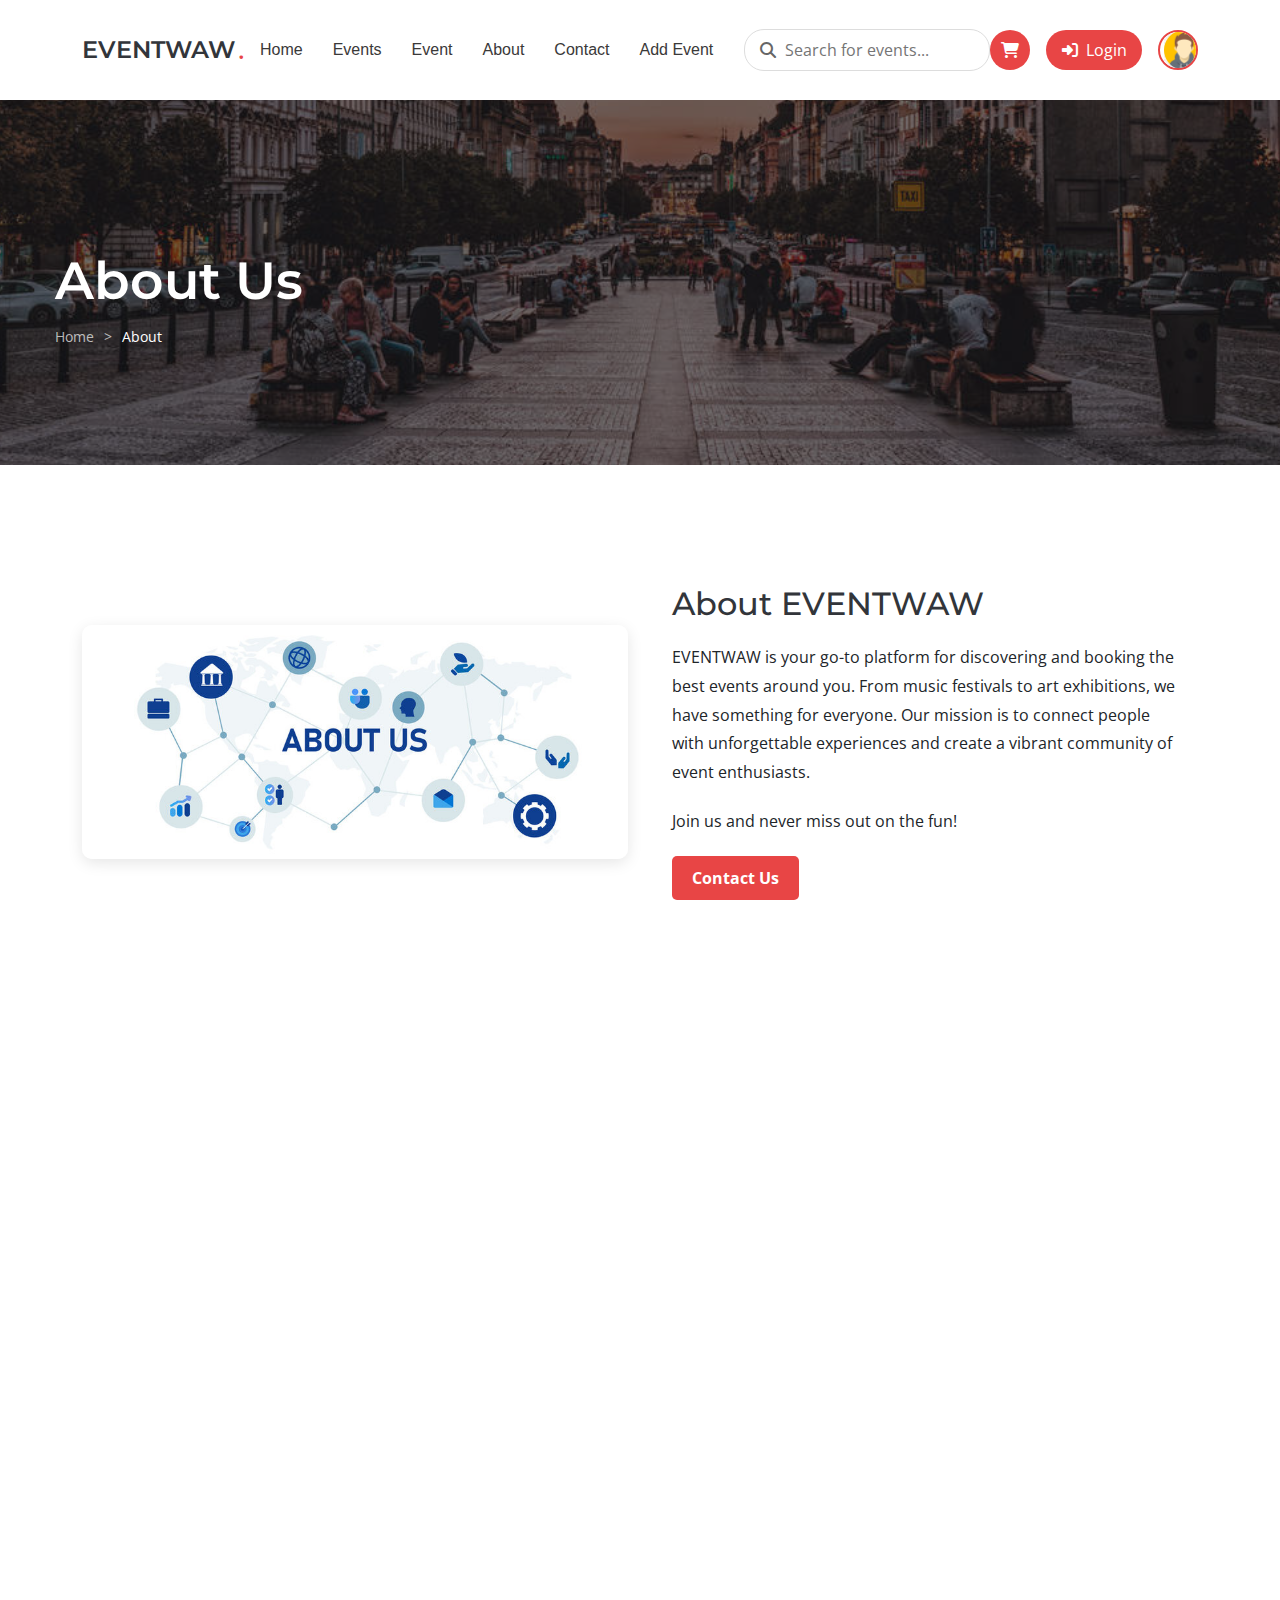
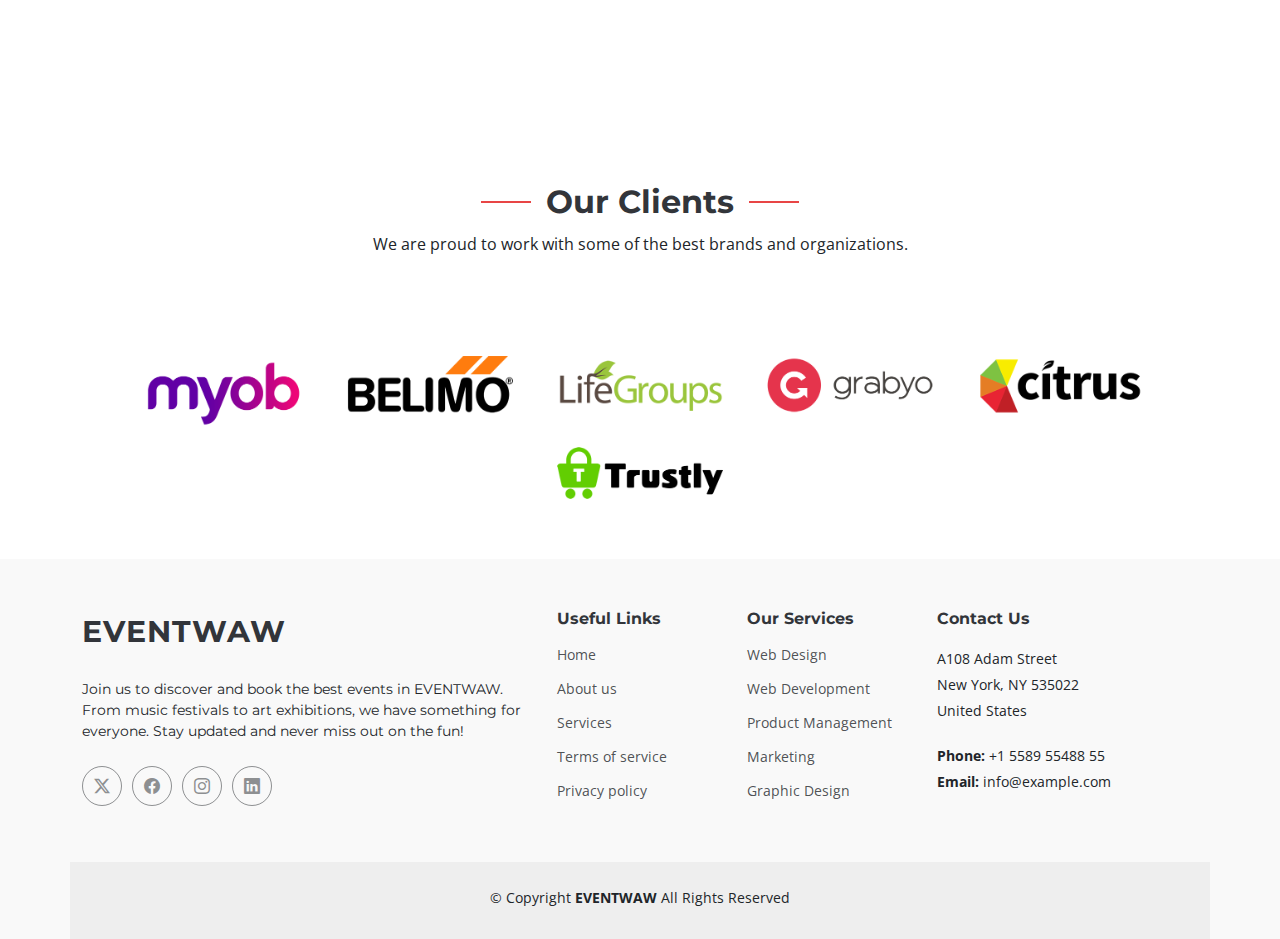
<file: pages/about.html>
<!DOCTYPE html>
<html lang="en">

<head>
    <meta charset="UTF-8">
    <meta name="viewport" content="width=device-width, initial-scale=1.0">
    <title>EVENTWAW | About Us</title>

    <link href="https://fonts.googleapis.com" rel="preconnect">
    <link href="https://fonts.gstatic.com" rel="preconnect" crossorigin>
    <link
        href="https://fonts.googleapis.com/css2?family=Open+Sans:ital,wght@0,300;0,400;0,500;0,600;0,700;0,800;1,300;1,400;1,500;1,600;1,700;1,800&family=Montserrat:ital,wght@0,100;0,200;0,300;0,400;0,500;0,600;0,700;0,800;0,900&display=swap"
        rel="stylesheet">
    <!-- bootstrap -->
    <link rel="stylesheet" href="../vendor/bootstrap/css/bootstrap.min.css">
    <!-- bootstrap icons -->
    <link rel="stylesheet" href="../vendor/bootstrap-icons/bootstrap-icons.css">
    <!-- custom css -->
    <link rel="stylesheet" href="../css/style.css">
    <link rel="stylesheet" href="../css/header.css">
    <link rel="stylesheet" href="../css/footer.css">
    <link rel="stylesheet" href="../css/GetstartPopUP.css">
    <link rel="stylesheet" href="../css/scroll-to-top.css">
    <link rel="stylesheet" href="../css/Breadcrumbs.css">
    <link rel="stylesheet" href="../css/about.css">
    <link rel="stylesheet" href="../css/floatCart.css">
    <link rel="stylesheet" href="../css/scroll-animations.css">
    <!-- fontawesome -->
    <link rel="stylesheet" href="../vendor/fontawesome/css/all.min.css">
    <!-- jquery -->
    <script src="../vendor/jquery/jquery-3.5.1.min.js"></script>

</head>

<body>
     
  <header id="header" class="header d-flex align-items-center fixed-top">
   
  </header>

  <!-- Get Start Login and Register -->
  <div class="blur-bg-overlay"></div>
  <div class="form-popup" id="getStartPopup">
   
  </div>



<!-- breadcrumb -->
<div class="page-title-bar">
    <div class="background"></div>
    <div class="container">
        <h1>About Us</h1>
        <div class="breadcrumb">
            <nav aria-label="breadcrumb">
                <ol>
                    <li class="item item-home"><a href="#">Home</a></li>
                    <li class="item item-current">About</li>
                </ol>
            </nav>
        </div>
    </div>
</div>

<!-- About Section -->
<section class="about-section">
    <div class="container">
        <div class="row align-items-center">
            <div class="col-lg-6 scroll-animate" data-animation="fade-right">
                <div class="about-img">
                    <img src="../img/about-us.jpg" alt="About Us">
                </div>
            </div>
            <div class="col-lg-6 scroll-animate" data-animation="fade-left" data-delay="200">
                <div class="about-content">
                    <h2>About EVENTWAW</h2>
                    <p>EVENTWAW is your go-to platform for discovering and booking the best events around you. From music festivals to art exhibitions, we have something for everyone. Our mission is to connect people with unforgettable experiences and create a vibrant community of event enthusiasts.</p>
                    <p>Join us and never miss out on the fun!</p>
                    <a href="./contact.html" class="btn btn-primary">Contact Us</a>
                </div>
            </div>
        </div>
    </div>
</section>

<!-- Team Section -->
<section class="team-section">
    <div class="container">
        <div class="section-title scroll-animate" data-animation="fade-down">
            <h2>Meet Our Team</h2>
            <p>Our dedicated team works tirelessly to bring you the best events and experiences.</p>
        </div>
        <div class="row">
            <div class="col-lg-4 col-md-6 scroll-animate" data-animation="fade-up" data-delay="100">
                <div class="team-member">
                    <img src="../img/team/team-1.jpg" alt="Team Member">
                    <h4>John Doe</h4>
                    <p>CEO & Founder</p>
                </div>
            </div>
            <div class="col-lg-4 col-md-6 scroll-animate" data-animation="fade-up" data-delay="200">
                <div class="team-member">
                    <img src="../img/team/team-2.jpg" alt="Team Member">
                    <h4>Jane Smith</h4>
                    <p>Marketing Head</p>
                </div>
            </div>
            <div class="col-lg-4 col-md-6 scroll-animate" data-animation="fade-up" data-delay="300">
                <div class="team-member">
                    <img src="../img/team/team-3.jpg" alt="Team Member">
                    <h4>Mike Johnson</h4>
                    <p>Event Manager</p>
                </div>
            </div>
        </div>
    </div>
</section>

<!-- Clients Section -->
<section class="clients-section">
    <div class="container">
        <div class="section-title">
            <h2>Our Clients</h2>
            <p>We are proud to work with some of the best brands and organizations.</p>
        </div>
        <div class="row">
            <div class="col-lg-2 col-md-4 col-6">
                <img src="../img/clients/client-1.png" class="img-fluid" alt="Client">
            </div>
            <div class="col-lg-2 col-md-4 col-6">
                <img src="../img/clients/client-2.png" class="img-fluid" alt="Client">
            </div>
            <div class="col-lg-2 col-md-4 col-6">
                <img src="../img/clients/client-3.png" class="img-fluid" alt="Client">
            </div>
            <div class="col-lg-2 col-md-4 col-6">
                <img src="../img/clients/client-4.png" class="img-fluid" alt="Client">
            </div>
            <div class="col-lg-2 col-md-4 col-6">
                <img src="../img/clients/client-5.png" class="img-fluid" alt="Client">
            </div>
            <div class="col-lg-2 col-md-4 col-6">
                <img src="../img/clients/client-6.png" class="img-fluid" alt="Client">
            </div>
        </div>
    </div>
</section>

 
<footer id="footer" class="footer position-relative light-background">

    <div class="container footer-top">
      <div class="row gy-4">
        <div class="col-lg-5 col-md-12 footer-about">
          <a href="index.html" class="logo d-flex align-items-center">
            <span class="sitename">EVENTWAW</span>
          </a>
          <p>Join us to discover and book the best events in EVENTWAW. From music festivals to art exhibitions, we have something for everyone. Stay updated and never miss out on the fun!</p>
          <div class="social-links d-flex mt-4">
            <a href=""><i class="bi bi-twitter-x"></i></a>
            <a href=""><i class="bi bi-facebook"></i></a>
            <a href=""><i class="bi bi-instagram"></i></a>
            <a href=""><i class="bi bi-linkedin"></i></a>
          </div>
        </div>
  
        <div class="col-lg-2 col-6 footer-links">
          <h4>Useful Links</h4>
          <ul>
            <li><a href="#">Home</a></li>
            <li><a href="#">About us</a></li>
            <li><a href="#">Services</a></li>
            <li><a href="#">Terms of service</a></li>
            <li><a href="#">Privacy policy</a></li>
          </ul>
        </div>
  
        <div class="col-lg-2 col-6 footer-links">
          <h4>Our Services</h4>
          <ul>
            <li><a href="#">Web Design</a></li>
            <li><a href="#">Web Development</a></li>
            <li><a href="#">Product Management</a></li>
            <li><a href="#">Marketing</a></li>
            <li><a href="#">Graphic Design</a></li>
          </ul>
        </div>
  
        <div class="col-lg-3 col-md-12 footer-contact text-center text-md-start">
          <h4>Contact Us</h4>
          <p>A108 Adam Street</p>
          <p>New York, NY 535022</p>
          <p>United States</p>
          <p class="mt-4"><strong>Phone:</strong> <span>+1 5589 55488 55</span></p>
          <p><strong>Email:</strong> <span>info@example.com</span></p>
        </div>
  
      </div>
    </div>
  
    <div class="container copyright text-center mt-4">
      <p>© <span>Copyright</span> <strong class="sitename">EVENTWAW</strong> <span>All Rights Reserved</span></p>
      <div class="credits">
      
      </div>
    </div>
  
  </footer>
  
  <!-- Scroll Top -->
  <a href="#" id="scroll-top" class="scroll-top d-flex align-items-center justify-content-center"><i class="bi bi-arrow-up-short"></i></a>
  
  <!-- Preloader -->
  <div id="preloader"></div>
  
  
  
  
   <script src="../js/component.js"></script>
    <!-- bootstrap -->
    <script src="../vendor/bootstrap/js/bootstrap.min.js"></script>
    <!-- swiper js -->
   
    <!-- custom js -->
    <script src="../js/main.js"></script>
    <script src="../js/get-start-popup.js"></script>
    <script src="../js/floatCart.js"></script>
    <script src="../js/scroll-animations.js"></script>
        <!-- jquery -->
   
       
</body>

</html>
</file>
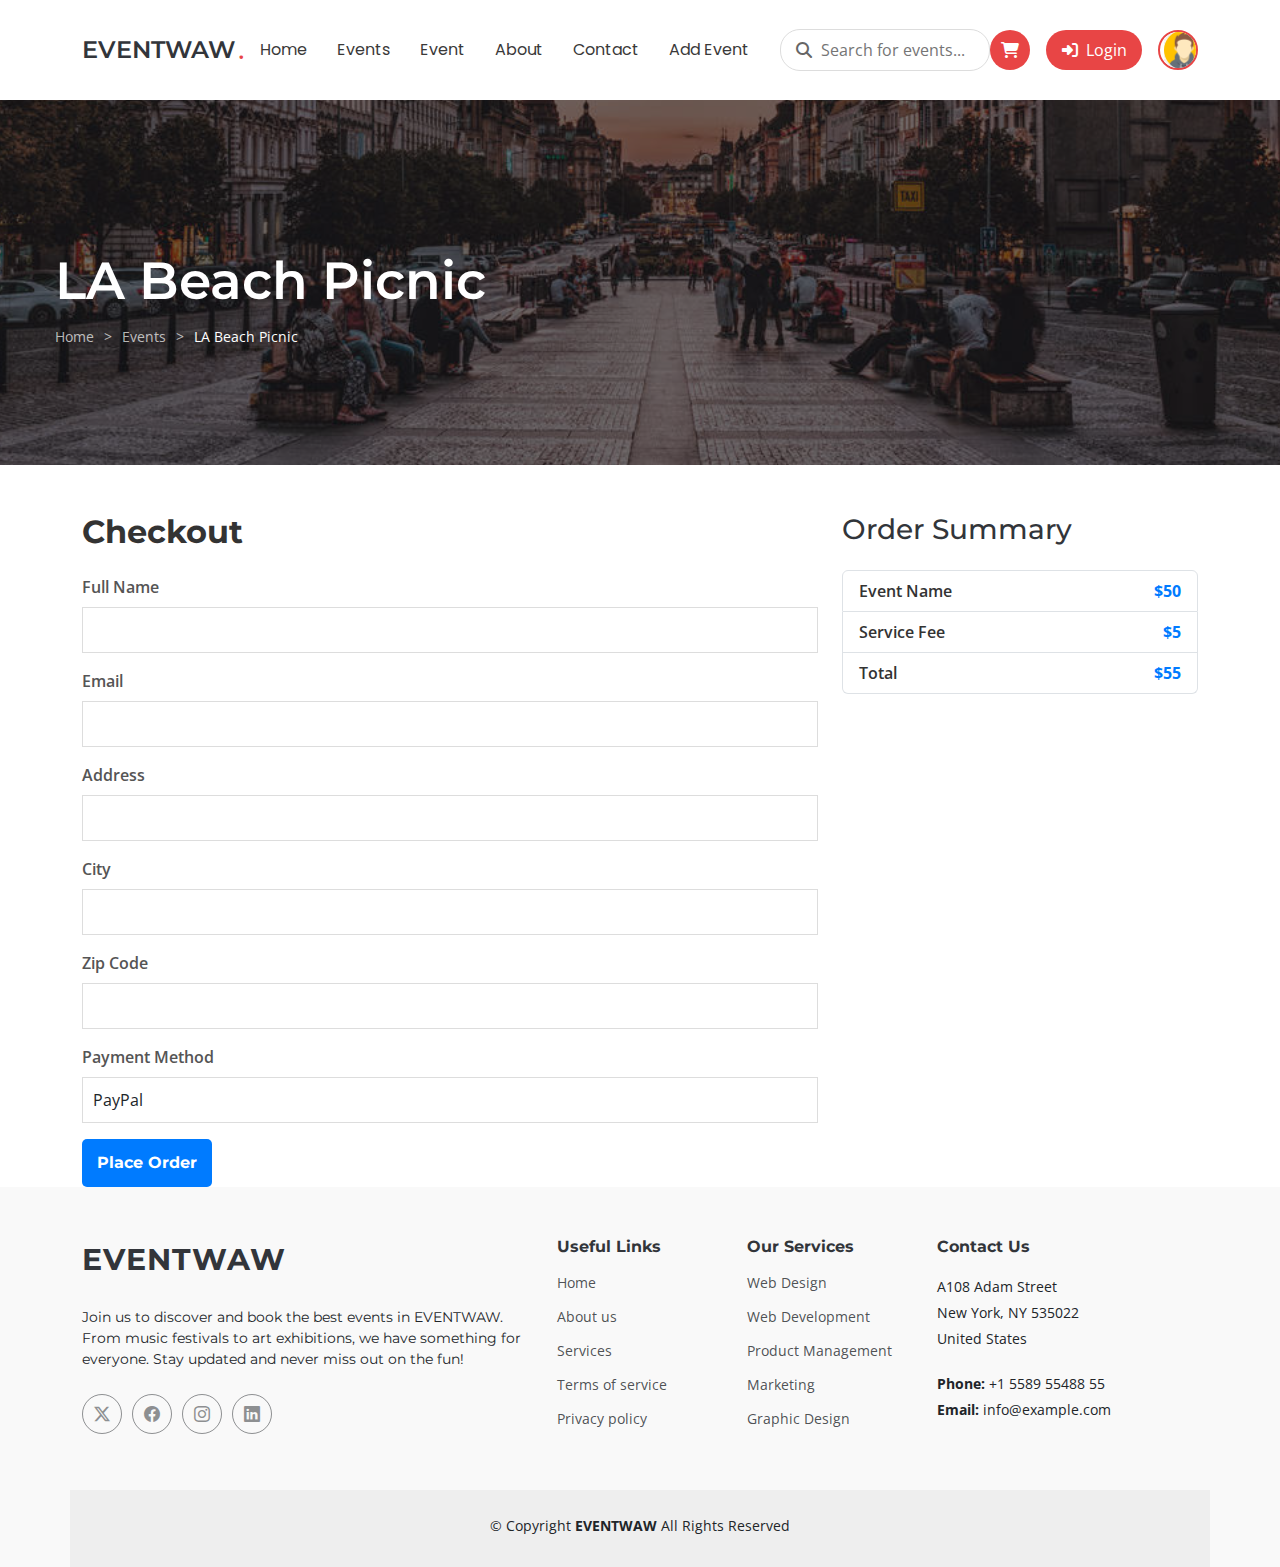
<file: pages/checkout.html>
<!DOCTYPE html>
<html lang="en">
<head>
    <meta charset="UTF-8">
    <meta name="viewport" content="width=device-width, initial-scale=1.0">
    <title>EVENTWAW | Checkout</title>

    <link href="https://fonts.googleapis.com" rel="preconnect">
    <link href="https://fonts.gstatic.com" rel="preconnect" crossorigin>
    <link
        href="https://fonts.googleapis.com/css2?family=Open+Sans:ital,wght@0,300;0,400;0,500;0,600;0,700;0,800;1,300;1,400;1,500;1,600;1,700;1,800&family=Montserrat:ital,wght@0,100;0,200;0,300;0,400;0,500;0,600;0,700;0,800;0,900&family=Poppins:ital,wght@0,100;0,200;0,300;0,400;0,500;0,600;0,700;0,800;0,900&display=swap"
        rel="stylesheet">
    <!-- bootstrap -->
    <link rel="stylesheet" href="../vendor/bootstrap/css/bootstrap.min.css">
    <!-- bootstrap icons -->
    <link rel="stylesheet" href="../vendor/bootstrap-icons/bootstrap-icons.css">

    <!-- swiper js -->

    <!-- custom css -->
    <link rel="stylesheet" href="../css/style.css">
    <link rel="stylesheet" href="../css/header.css">
    <link rel="stylesheet" href="../css/footer.css">
    <link rel="stylesheet" href="../css/GetstartPopUP.css">
    <link rel="stylesheet" href="../css/scroll-to-top.css">
    <link rel="stylesheet" href="../css/Breadcrumbs.css">
    <link rel="stylesheet" href="../css/checkout.css">
    <link rel="stylesheet" href="../css/floatCart.css">
    <!-- fontawesome -->
    <link rel="stylesheet" href="../vendor/fontawesome/css/all.min.css">
   

</head>

<body>
     
  <header id="header" class="header d-flex align-items-center fixed-top">
   
  </header>

  <!-- Get Start Login and Register -->
  <div class="blur-bg-overlay"></div>
  <div class="form-popup" id="getStartPopup">
   
  </div>




    <div class="page-title-bar">
        <div class="background"></div>
        <div class="container">
            <h1>LA Beach Picnic</h1>
            <div class="breadcrumb">
                <nav aria-label="breadcrumb">
                    <ol>
                        <li class="item item-home"><a href="#">Home</a></li>
                        <li class="item"><a href="#">Events</a></li>
                        <li class="item item-current">LA Beach Picnic</li>
                    </ol>
                </nav>
            </div>
        </div>
    </div>

    <div class="container mt-5">
        <div class="row">
            <div class="col-lg-8">
                <h2 class="mb-4">Checkout</h2>
                <form>
                    <div class="mb-3">
                        <label for="fullName" class="form-label">Full Name</label>
                        <input type="text" class="form-control" id="fullName" required>
                    </div>
                    <div class="mb-3">
                        <label for="email" class="form-label">Email</label>
                        <input type="email" class="form-control" id="email" required>
                    </div>
                    <div class="mb-3">
                        <label for="address" class="form-label">Address</label>
                        <input type="text" class="form-control" id="address" required>
                    </div>
                    <div class="mb-3">
                        <label for="city" class="form-label">City</label>
                        <input type="text" class="form-control" id="city" required>
                    </div>
                    <div class="mb-3">
                        <label for="zip" class="form-label">Zip Code</label>
                        <input type="text" class="form-control" id="zip" required>
                    </div>
                    <div class="mb-3">
                        <label for="paymentMethod" class="form-label">Payment Method</label>
                        <select class="form-control" id="paymentMethod" required>
                            <option value="paypal">PayPal</option>
                        </select>
                    </div>
                    <button type="submit" class="btn btn-primary">Place Order</button>
                </form>
            </div>
            <div class="col-lg-4">
                <h3 class="mb-4">Order Summary</h3>
                <ul class="list-group mb-3">
                    <li class="list-group-item d-flex justify-content-between">
                        <span>Event Name</span>
                        <strong>$50</strong>
                    </li>
                    <li class="list-group-item d-flex justify-content-between">
                        <span>Service Fee</span>
                        <strong>$5</strong>
                    </li>
                    <li class="list-group-item d-flex justify-content-between">
                        <span>Total</span>
                        <strong>$55</strong>
                    </li>
                </ul>
            </div>
        </div>
    </div>











 
<footer id="footer" class="footer position-relative light-background">

    <div class="container footer-top">
      <div class="row gy-4">
        <div class="col-lg-5 col-md-12 footer-about">
          <a href="index.html" class="logo d-flex align-items-center">
            <span class="sitename">EVENTWAW</span>
          </a>
          <p>Join us to discover and book the best events in EVENTWAW. From music festivals to art exhibitions, we have something for everyone. Stay updated and never miss out on the fun!</p>
          <div class="social-links d-flex mt-4">
            <a href=""><i class="bi bi-twitter-x"></i></a>
            <a href=""><i class="bi bi-facebook"></i></a>
            <a href=""><i class="bi bi-instagram"></i></a>
            <a href=""><i class="bi bi-linkedin"></i></a>
          </div>
        </div>
  
        <div class="col-lg-2 col-6 footer-links">
          <h4>Useful Links</h4>
          <ul>
            <li><a href="#">Home</a></li>
            <li><a href="#">About us</a></li>
            <li><a href="#">Services</a></li>
            <li><a href="#">Terms of service</a></li>
            <li><a href="#">Privacy policy</a></li>
          </ul>
        </div>
  
        <div class="col-lg-2 col-6 footer-links">
          <h4>Our Services</h4>
          <ul>
            <li><a href="#">Web Design</a></li>
            <li><a href="#">Web Development</a></li>
            <li><a href="#">Product Management</a></li>
            <li><a href="#">Marketing</a></li>
            <li><a href="#">Graphic Design</a></li>
          </ul>
        </div>
  
        <div class="col-lg-3 col-md-12 footer-contact text-center text-md-start">
          <h4>Contact Us</h4>
          <p>A108 Adam Street</p>
          <p>New York, NY 535022</p>
          <p>United States</p>
          <p class="mt-4"><strong>Phone:</strong> <span>+1 5589 55488 55</span></p>
          <p><strong>Email:</strong> <span>info@example.com</span></p>
        </div>
  
      </div>
    </div>
  
    <div class="container copyright text-center mt-4">
      <p>© <span>Copyright</span> <strong class="sitename">EVENTWAW</strong> <span>All Rights Reserved</span></p>
      <div class="credits">
      
      </div>
    </div>
  
  </footer>
  
  <!-- Scroll Top -->
  <a href="#" id="scroll-top" class="scroll-top d-flex align-items-center justify-content-center"><i class="bi bi-arrow-up-short"></i></a>
  
  <!-- Preloader -->
  <div id="preloader"></div>
  
  
  
  
  <script src="../js/component.js"></script>
    <!-- bootstrap -->
    <script src="../vendor/bootstrap/js/bootstrap.min.js"></script>
    <!-- swiper js -->
   
    <!-- custom js -->
    <script src="../js/main.js"></script>
    <script src="../js/get-start-popup.js"></script>
    <script src="../js/floatCart.js"></script>
       
</body>

</html>
</file>
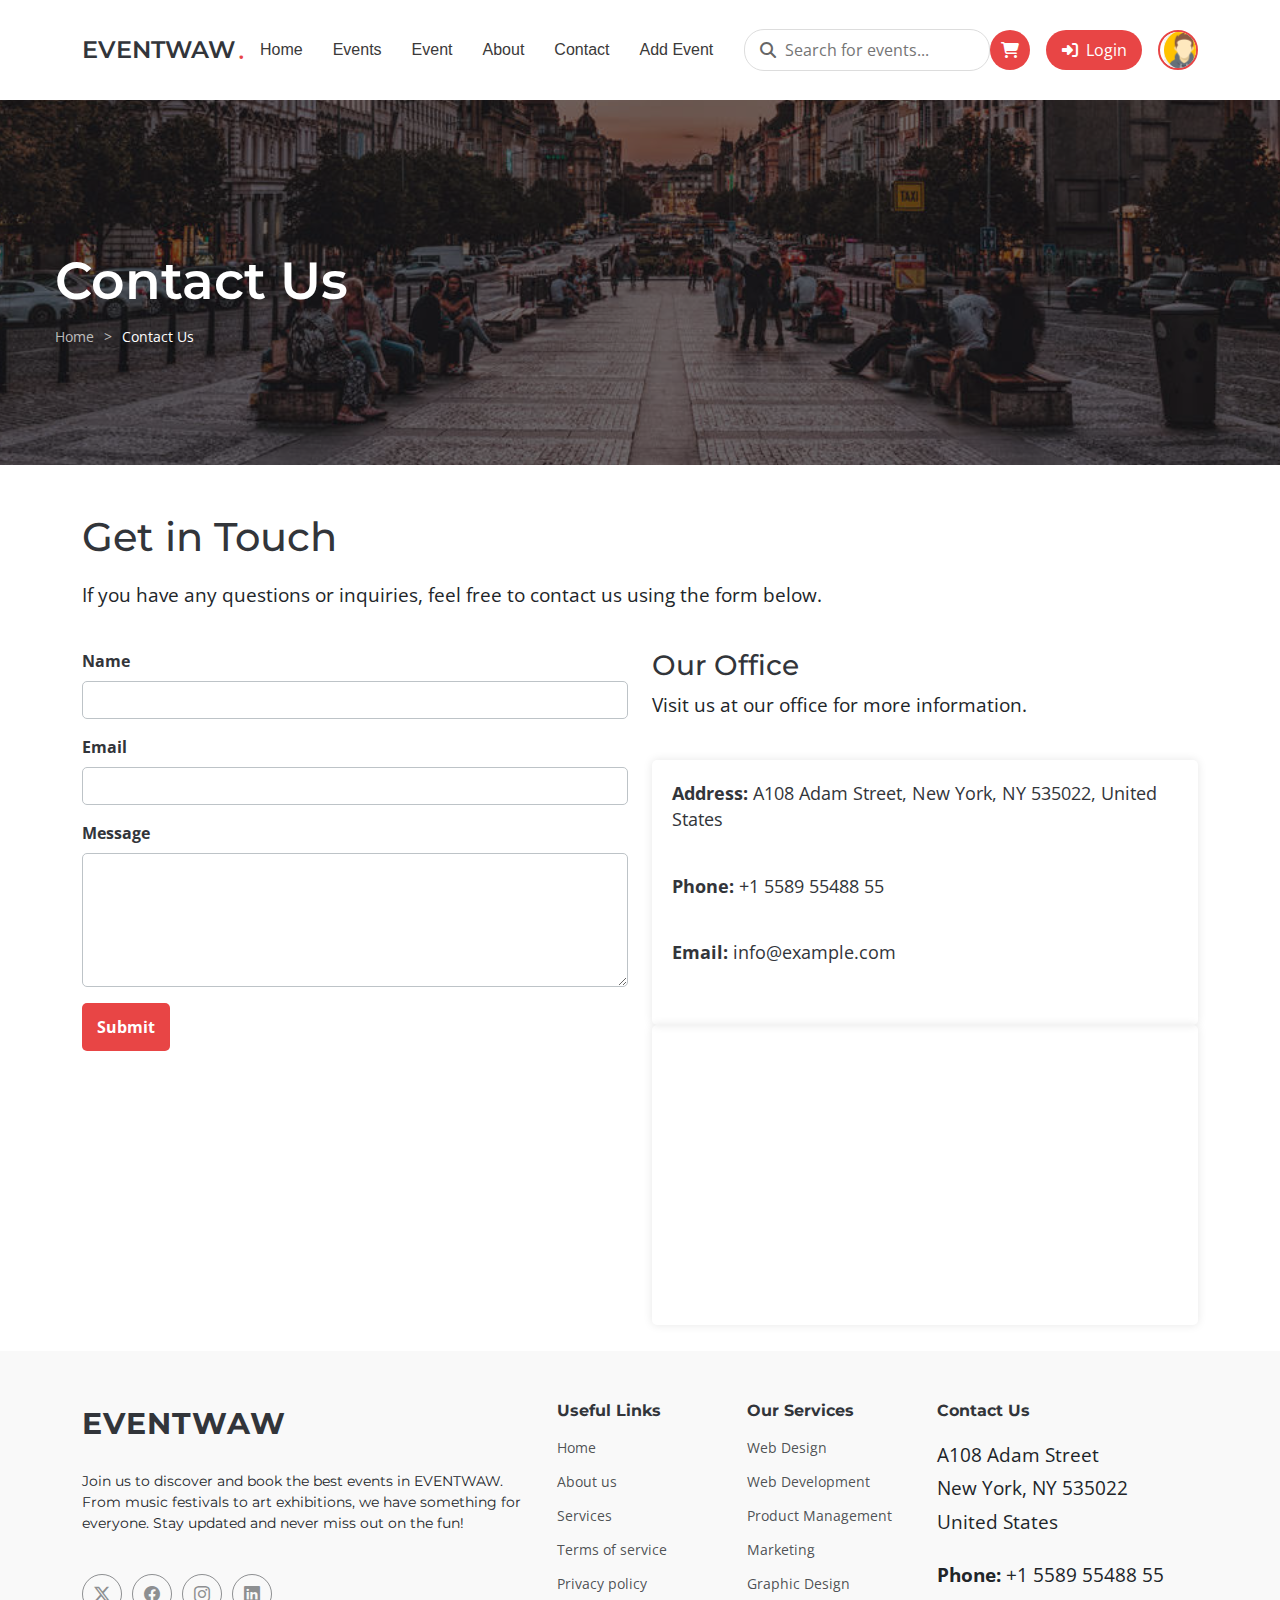
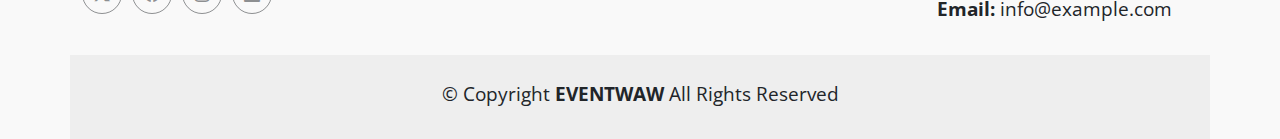
<file: pages/contact.html>
<!DOCTYPE html>
<html lang="en">

<head>
    <meta charset="UTF-8">
    <meta name="viewport" content="width=device-width, initial-scale=1.0">
    <title>EVENTWAW | Contact Us</title>

    <link href="https://fonts.googleapis.com" rel="preconnect">
    <link href="https://fonts.gstatic.com" rel="preconnect" crossorigin>
    <link
        href="https://fonts.googleapis.com/css2?family=Open+Sans:ital,wght@0,300;0,400;0,500;0,600;0,700;0,800;1,300;1,400;1,500;1,600;1,700;1,800&family=Montserrat:ital,wght@0,100;0,200;0,300;0,400;0,500;0,600;0,700;0,800;0,900;1,100;1,200;1,300;1,400;1,500;1,600;1,700;1,800;1,900&display=swap"
        rel="stylesheet">
    <!-- bootstrap -->
    <link rel="stylesheet" href="../vendor/bootstrap/css/bootstrap.min.css">
    <!-- bootstrap icons -->
    <link rel="stylesheet" href="../vendor/bootstrap-icons/bootstrap-icons.css">

    <!-- swiper js -->

    <!-- custom css -->
    <link rel="stylesheet" href="../css/style.css">
    <link rel="stylesheet" href="../css/header.css">
    <link rel="stylesheet" href="../css/footer.css">
    <link rel="stylesheet" href="../css/GetstartPopUP.css">
    <link rel="stylesheet" href="../css/scroll-to-top.css">
    <link rel="stylesheet" href="../css/Breadcrumbs.css">
    <link rel="stylesheet" href="../css/contact.css">
    <link rel="stylesheet" href="../css/floatCart.css">
    <link rel="stylesheet" href="../css/scroll-animations.css">
    <!-- fontawesome -->
    <link rel="stylesheet" href="../vendor/fontawesome/css/all.min.css">
    <!-- jquery -->
    <script src="../vendor/jquery/jquery-3.5.1.min.js"></script>

</head>

<body>
     
  <header id="header" class="header d-flex align-items-center fixed-top">
   
  </header>

  <!-- Get Start Login and Register -->
  <div class="blur-bg-overlay"></div>
  <div class="form-popup" id="getStartPopup">
   
  </div>


    <div class="page-title-bar">
        <div class="background"></div>
        <div class="container">
            <h1>Contact Us</h1>
            <div class="breadcrumb">
                <nav aria-label="breadcrumb">
                    <ol>
                        <li class="item item-home"><a href="#">Home</a></li>
                        <li class="item item-current">Contact Us</li>
                    </ol>
                </nav>
            </div>
        </div>
    </div>

    <div class="container mt-5">
        <h2 class="scroll-animate" data-animation="fade-down">Get in Touch</h2>
        <p>If you have any questions or inquiries, feel free to contact us using the form below.</p>
        <div class="row">
            <div class="col-md-6 scroll-animate" data-animation="fade-right" data-delay="200">
                <form action="#" method="post">
                    <div class="mb-3">
                        <label for="name" class="form-label">Name</label>
                        <input type="text" class="form-control" id="name" required>
                    </div>
                    <div class="mb-3">
                        <label for="email" class="form-label">Email</label>
                        <input type="email" class="form-control" id="email" required>
                    </div>
                    <div class="mb-3">
                        <label for="message" class="form-label">Message</label>
                        <textarea class="form-control" id="message" rows="5" required></textarea>
                    </div>
                    <button type="submit" class="btn btn-primary">Submit</button>
                </form>
            </div>
            <div class="col-md-6 Our-Office scroll-animate" data-animation="fade-left" data-delay="400">
                <h3>Our Office</h3>
                <p>Visit us at our office for more information.</p>
                <div class="office-info">
                    <p><strong>Address:</strong> A108 Adam Street, New York, NY 535022, United States</p>
                    <p><strong>Phone:</strong> +1 5589 55488 55</p>
                    <p><strong>Email:</strong> info@example.com</p>
                </div>
                <div class="map">
                    <iframe src="https://www.google.com/maps/embed?pb=!1m18!1m12!1m3!1d3023.847484509374!2d-74.0060156845935!3d40.7127759793316!2m3!1f0!2f0!3f0!3m2!1i1024!2i768!4f13.1!3m3!1m2!1s0x0%3A0x0!2zMzTCsDQyJzQ2LjAiTiA3NMKwMDAnMjAuMCJX!5e0!3m2!1sen!2sus!4v1633028474845!5m2!1sen!2sus" width="100%" height="300" style="border:0;" allowfullscreen="" loading="lazy"></iframe>
                </div>
            </div>
        </div>
    </div>

 
<footer id="footer" class="footer position-relative light-background">

 
  
  </footer>
  
  <!-- Scroll Top -->
  <a href="#" id="scroll-top" class="scroll-top d-flex align-items-center justify-content-center"><i class="bi bi-arrow-up-short"></i></a>
  
  <!-- Preloader -->
  <div id="preloader"></div>
  
  
  
  
  <script src="../js/component.js"></script>
    <!-- bootstrap -->
    <script src="../vendor/bootstrap/js/bootstrap.min.js"></script>
    <!-- swiper js -->
   
    <!-- custom js -->
    <script src="../js/main.js"></script>
    <script src="../js/get-start-popup.js"></script>
    <script src="../js/floatCart.js"></script>
    <script src="../js/scroll-animations.js"></script>
    
       
</body>

</html>
</file>
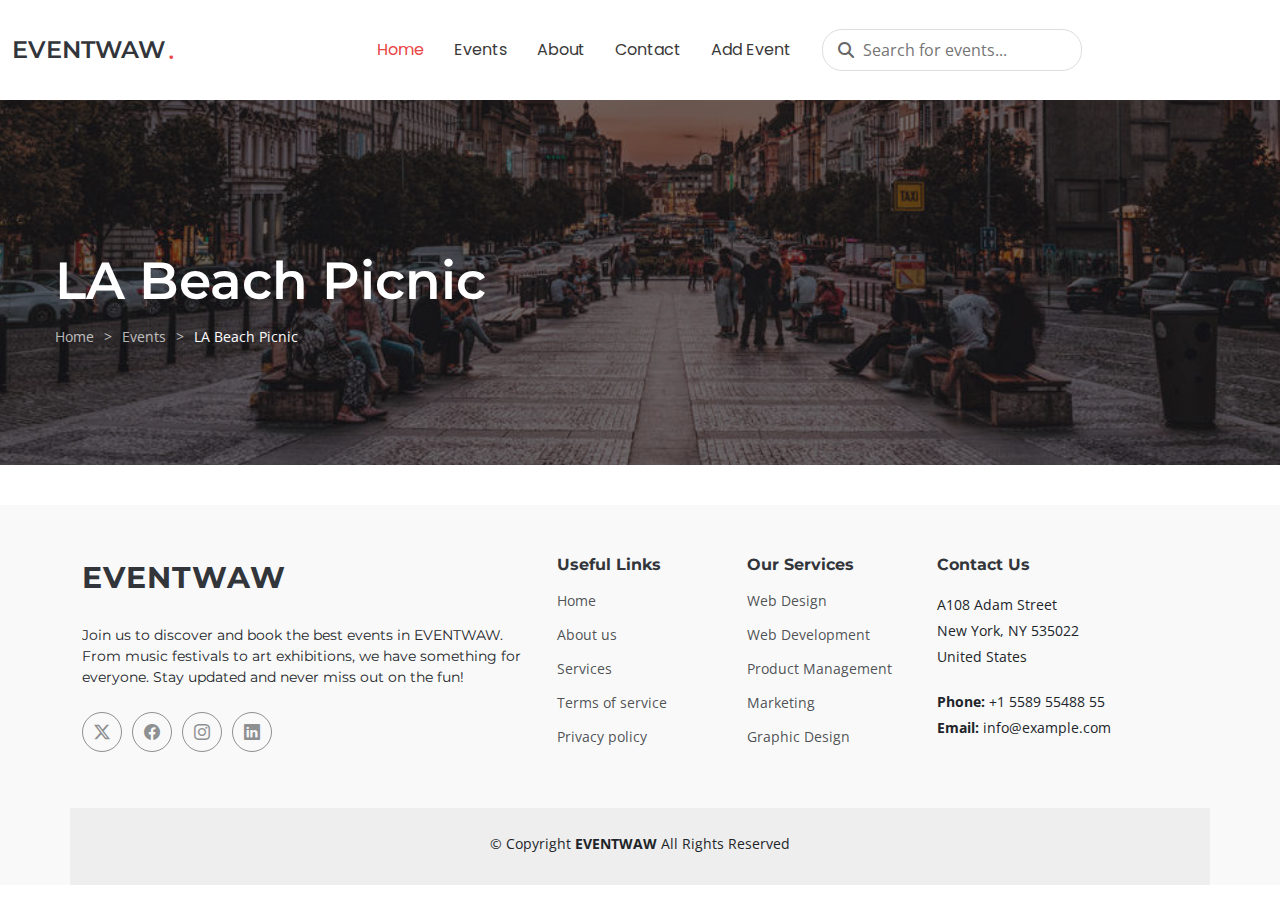
<file: pages/Event.html>
<!DOCTYPE html>
<html lang="en">

<head>
    <meta charset="UTF-8">
    <meta name="viewport" content="width=device-width, initial-scale=1.0">
    <title>EVENTWAW | </title>

    <link href="https://fonts.googleapis.com" rel="preconnect">
    <link href="https://fonts.gstatic.com" rel="preconnect" crossorigin>
    <link
        href="https://fonts.googleapis.com/css2?family=Open+Sans:ital,wght@0,300;0,400;0,500;0,600;0,700;0,800;1,300;1,400;1,500;1,600;1,700;1,800&family=Montserrat:ital,wght@0,100;0,200;0,300;0,400;0,500;0,600;0,700;0,800;0,900;1,100;1,200;1,300;1,400;1,500;1,600;1,700;1,800;1,900&family=Poppins:ital,wght@0,100;0,200;0,300;0,400;0,500;0,600;0,700;0,800;0,900;1,100;1,200;1,300;1,400;1,500;1,600;1,700;1,800;1,900&display=swap"
        rel="stylesheet">
    <!-- bootstrap -->
    <link rel="stylesheet" href="../vendor/bootstrap/css/bootstrap.min.css">
    <!-- bootstrap icons -->
    <link rel="stylesheet" href="../vendor/bootstrap-icons/bootstrap-icons.css">

    <!-- swiper js -->

    <!-- custom css -->
    <link rel="stylesheet" href="../css/style.css">
    <link rel="stylesheet" href="../css/header.css">
    <link rel="stylesheet" href="../css/footer.css">
    <link rel="stylesheet" href="../css/GetstartPopUP.css">
    <link rel="stylesheet" href="../css/scroll-to-top.css">
    <link rel="stylesheet" href="../css/Breadcrumbs.css">
    <!-- fontawesome -->
    <link rel="stylesheet" href="../vendor/fontawesome/css/all.min.css">
    <!-- jquery -->
    <script src="../vendor/jquery/jquery-3.5.1.min.js"></script>

</head>

<body>
     
  <header id="header" class="header d-flex align-items-center fixed-top">
    <div class="container-fluid position-relative d-flex align-items-center justify-content-between">

      <a href="index.html" class="logo d-flex align-items-center me-auto me-xl-0">
        <!-- Uncomment the line below if you also wish to use an image logo -->
        <!-- <img src="assets/img/logo.png" alt=""> -->
        <h1 class="sitename">EVENTWAW</h1><span>.</span>
      </a>

      <nav id="navmenu" class="navmenu navbar">
        <ul class="links">
          <li><a href="#" class="active">Home</a></li>
          <li><a href="#">Events</a></li>
          <li><a href="#">About</a></li>
          <li><a href="#">Contact</a></li>
          <li><a class="btn-addEvent me-3 " href="#">Add Event</a></li>
          <li>
            <div class="search-bar">
              <i class="fas fa-search"></i>
              <input type="text" placeholder="Search for events...">
            </div>
          </li>
          <!-- <li class="dropdown"><a href="#"><span>Dropdown</span> <i class="bi bi-chevron-down toggle-dropdown"></i></a>
            <ul>
              <li><a href="#">Dropdown 1</a></li>
              <li class="dropdown"><a href="#"><span>Deep Dropdown</span> <i class="bi bi-chevron-down toggle-dropdown"></i></a>
                <ul>
                  <li><a href="#">Deep Dropdown 1</a></li>
                  <li><a href="#">Deep Dropdown 2</a></li>
                  <li><a href="#">Deep Dropdown 3</a></li>
                  <li><a href="#">Deep Dropdown 4</a></li>
                  <li><a href="#">Deep Dropdown 5</a></li>
                </ul>
              </li>
              <li><a href="#">Dropdown 2</a></li>
              <li><a href="#">Dropdown 3</a></li>
              <li><a href="#">Dropdown 4</a></li>
            </ul>
          </li> -->
        </ul>

        <i class="mobile-nav-toggle d-xl-none bi bi-list"></i>
      </nav>
      <div class="register-login-logut-profile">

        <ul>

          <!-- <li><a href="#">Profile</a></li> -->
          <li class="get-Started"><a href="#">Get Started</a></li>
          <!-- <li><a href="#">Logout</a></li> -->
        </ul>
      </div>


    </div>
  </header>





    <div class="page-title-bar">
        <div class="background"></div>
        <div class="container">
            <h1>LA Beach Picnic</h1>
            <div class="breadcrumb">
                <nav aria-label="breadcrumb">
                    <ol>
                        <li class="item item-home"><a href="#">Home</a></li>
                        <li class="item"><a href="#">Events</a></li>
                        <li class="item item-current">LA Beach Picnic</li>
                    </ol>
                </nav>
            </div>
        </div>
    </div>












 
<footer id="footer" class="footer position-relative light-background">

    <div class="container footer-top">
      <div class="row gy-4">
        <div class="col-lg-5 col-md-12 footer-about">
          <a href="index.html" class="logo d-flex align-items-center">
            <span class="sitename">EVENTWAW</span>
          </a>
          <p>Join us to discover and book the best events in EVENTWAW. From music festivals to art exhibitions, we have something for everyone. Stay updated and never miss out on the fun!</p>
          <div class="social-links d-flex mt-4">
            <a href=""><i class="bi bi-twitter-x"></i></a>
            <a href=""><i class="bi bi-facebook"></i></a>
            <a href=""><i class="bi bi-instagram"></i></a>
            <a href=""><i class="bi bi-linkedin"></i></a>
          </div>
        </div>
  
        <div class="col-lg-2 col-6 footer-links">
          <h4>Useful Links</h4>
          <ul>
            <li><a href="#">Home</a></li>
            <li><a href="#">About us</a></li>
            <li><a href="#">Services</a></li>
            <li><a href="#">Terms of service</a></li>
            <li><a href="#">Privacy policy</a></li>
          </ul>
        </div>
  
        <div class="col-lg-2 col-6 footer-links">
          <h4>Our Services</h4>
          <ul>
            <li><a href="#">Web Design</a></li>
            <li><a href="#">Web Development</a></li>
            <li><a href="#">Product Management</a></li>
            <li><a href="#">Marketing</a></li>
            <li><a href="#">Graphic Design</a></li>
          </ul>
        </div>
  
        <div class="col-lg-3 col-md-12 footer-contact text-center text-md-start">
          <h4>Contact Us</h4>
          <p>A108 Adam Street</p>
          <p>New York, NY 535022</p>
          <p>United States</p>
          <p class="mt-4"><strong>Phone:</strong> <span>+1 5589 55488 55</span></p>
          <p><strong>Email:</strong> <span>info@example.com</span></p>
        </div>
  
      </div>
    </div>
  
    <div class="container copyright text-center mt-4">
      <p>© <span>Copyright</span> <strong class="sitename">EVENTWAW</strong> <span>All Rights Reserved</span></p>
      <div class="credits">
      
      </div>
    </div>
  
  </footer>
  
  <!-- Scroll Top -->
  <a href="#" id="scroll-top" class="scroll-top d-flex align-items-center justify-content-center"><i class="bi bi-arrow-up-short"></i></a>
  
  <!-- Preloader -->
  <div id="preloader"></div>
  
  
  
  
  
    <!-- bootstrap -->
    <script src="../vendor/bootstrap/js/bootstrap.min.js"></script>
    <!-- swiper js -->
   
    <!-- custom js -->
    <script src="../js/main.js"></script>
    <script src="../js/get-start-popup.js"></script>
       
</body>

</html>
</file>
<file: css/style.css>
/* Fonts */
:root {
    --default-font: "Open Sans",  system-ui, -apple-system, "Segoe UI", Roboto, "Helvetica Neue", Arial, "Noto Sans", "Liberation Sans", sans-serif, "Apple Color Emoji", "Segoe UI Emoji", "Segoe UI Symbol", "Noto Color Emoji";
    --heading-font: "Montserrat",  sans-serif;
    --nav-font: "Poppins",  sans-serif;
  }
  
  /* Global Colors - The following color variables are used throughout the website. Updating them here will change the color scheme of the entire website */
  :root { 
    --background-color: #ffffff; /* Background color for the entire website, including individual sections */
    --default-color: #212529; /* Default color used for the majority of the text content across the entire website */
    --heading-color: #32353a; /* Color for headings, subheadings and title throughout the website */
    --accent-color: #e84545; /* Accent color that represents your brand on the website. It's used for buttons, links, and other elements that need to stand out */
    --accent-hover-color: #d73c3c; /* Hover color for elements that use the accent color */
    --surface-color: #ffffff; /* The surface color is used as a background of boxed elements within sections, such as cards, icon boxes, or other elements that require a visual separation from the global background. */
    --contrast-color: #ffffff; /* Contrast color for text, ensuring readability against backgrounds of accent, heading, or default colors. */
  }
  
  /* Nav Menu Colors - The following color variables are used specifically for the navigation menu. They are separate from the global colors to allow for more customization options */
  :root {
    --nav-color: #3a3939;  /* The default color of the main navmenu links */
    --nav-hover-color: #e84545; /* Applied to main navmenu links when they are hovered over or active */
    --nav-mobile-background-color: #ffffff; /* Used as the background color for mobile navigation menu */
    --nav-dropdown-background-color: #ffffff; /* Used as the background color for dropdown items that appear when hovering over primary navigation items */
    --nav-dropdown-color: #3a3939; /* Used for navigation links of the dropdown items in the navigation menu. */
    --nav-dropdown-hover-color: #d73c3c; /* Similar to --nav-hover-color, this color is applied to dropdown navigation links when they are hovered over. */
  }
  
  /* Color Presets - These classes override global colors when applied to any section or element, providing reuse of the sam color scheme. */
  
  .light-background {
    --background-color: #f9f9f9;
    --surface-color: #ffffff;
  }
  
  .dark-background {
    --background-color: #060606;
    --default-color: #ffffff;
    --heading-color: #ffffff;
    --surface-color: #252525;
    --contrast-color: #ffffff;
  }
  
  /* Smooth scroll */
  :root {
    scroll-behavior: smooth;
  }
  
  /*--------------------------------------------------------------
  # General Styling & Shared Classes
  --------------------------------------------------------------*/
  body {
    color: var(--default-color);
    background-color: var(--background-color);
    font-family: var(--default-font);
  }
  
  a {
    color: var(--accent-color);
    text-decoration: none;
    transition: 0.3s;
  }
  
  a:hover {
    color: color-mix(in srgb, var(--accent-color), transparent 25%);
    text-decoration: none;
  }
  
  h1,
  h2,
  h3,
  h4,
  h5,
  h6 {
    color: var(--heading-color);
    font-family: var(--heading-font);
  }

  #preloader {
    position: fixed;
    inset: 0;
    z-index: 9999;
    overflow: hidden;
    background: var(--background-color);
    transition: all 0.6s ease-out;
    display: flex;
    justify-content: center;
    align-items: center;
    visibility: visible;
    opacity: 1;
}

#preloader.hidden {
    visibility: hidden;
    opacity: 0;
}

#preloader:before {
    content: "";
    width: 50px;
    height: 50px;
    border: 6px solid var(--accent-color);
    border-top-color: transparent;
    border-radius: 50%;
    display: inline-block;
    animation: rotate 1s linear infinite;
}

@keyframes rotate {
    0% { transform: rotate(0deg); }
    100% { transform: rotate(360deg); }
}

.loading-active {
    overflow: hidden;
}

  /*--------------------------------------------------------------
# Global Sections
--------------------------------------------------------------*/
section,
.section {
  color: var(--default-color);
  background-color: var(--background-color);
  padding: 60px 0;
  scroll-margin-top: 98px;
  overflow: clip;
}

@media (max-width: 1199px) {

  section,
  .section {
    scroll-margin-top: 64px;
  }
}

/*--------------------------------------------------------------
# Global Section Titles
--------------------------------------------------------------*/
.section-title {
  text-align: center;
  padding-bottom: 60px;
  position: relative;
}

.section-title h2 {
  font-size: 32px;
  font-weight: 700;
  position: relative;
}

.section-title h2:before,
.section-title h2:after {
  content: "";
  width: 50px;
  height: 2px;
  background: var(--accent-color);
  display: inline-block;
}

.section-title h2:before {
  margin: 0 15px 10px 0;
}

.section-title h2:after {
  margin: 0 0 10px 15px;
}

.section-title p {
  margin-bottom: 0;
}
</file>
<file: css/header.css>
/*--------------------------------------------------------------
# Global Header
--------------------------------------------------------------*/
.header {
    color: var(--default-color);
    background-color: var(--background-color);
    padding: 20px 0;
    transition: all 0.5s;
    z-index: 997;
  }
  
  .header .logo {
    line-height: 1;
  }
  
  .header .logo img {
    max-height: 36px;
    margin-right: 8px;
  }
  
  .header .logo h1 {
    font-size: 24px;
    margin: 0;
    font-weight: 600;
    color: var(--heading-color);
  }
  .search-bar {
    order: 3;
    flex-basis: 100%;
  
  }
  
  .search-bar input {
    padding: 0.5rem 1rem 0.5rem 2.5rem;
    border: 1px solid #ddd;
    border-radius: 20px;
    outline: none;
    width: 100%;
  }
  
  .search-bar i {
    position: absolute;
    left: 1rem;
    top: 50%;
    transform: translateY(-50%);
    color: #666;
  }
  
  .header .logo span {
    color: var(--accent-color);
    font-size: 24px;
    font-weight: 600;
    padding-left: 3px;
  }
  
  .header .btn-getstarted,
  .header .btn-getstarted:focus {
    color: var(--contrast-color);
    background: var(--accent-color);
    font-size: 14px;
    padding: 8px 26px;
    margin: 0;
    border-radius: 4px;
    transition: 0.3s;
  }
  
  .btn-addEvent {
    color: var(--accent-color);
    background: var(--contrast-color);
    font-size: 14px;
    padding: 8px 10px;
    margin: 0;
   
    transition: 0.3s;
  
  }
  
  .btn-addEvent:focus:hover{
    color: var(--contrast-color) !important;
    background: var(--accent-color) !important;
  }
  .header .btn-getstarted:hover,
  .header .btn-getstarted:focus:hover {
    color: var(--contrast-color);
    background: color-mix(in srgb, var(--accent-color), transparent 15%);
  }
  .register-login-logut-profile{
    display: flex;
    align-items: center;
    justify-self: center;
    gap: 1rem;
  }
  /* .register-login-logut-profile ul{
    display: flex;
    margin-bottom: 0;
    list-style: none;
    gap: 1rem;
    background-color:var(--accent-color);
    padding: 0.5rem 1rem;
    border-radius: 20px;
  }
  .register-login-logut-profile ul li a {
    color: white;
  }

  } */

  .register-login-logut-profile .get-Started{
    display: flex;
    margin-bottom: 0;
    list-style: none;
    gap: 1rem;
    background-color:var(--accent-color);
    padding: 0.5rem 1rem;
    border-radius: 20px;
  }
  .register-login-logut-profile .get-Started a{
    color: white;
  }

  .register-login-logut-profile span{
    width: 2.5rem;
    display: flex;
    align-items: center;
    justify-content: center;
    /* aspect-ratio: 1/2; */
  }

  .register-login-logut-profile .avatar { 
    position: relative;
  }
  .register-login-logut-profile .avatar img{ 
    width: 3rem ;
    aspect-ratio: 1;
    object-fit: contain;
  }
  .register-login-logut-profile .avatar .avatar-menu.show{ 
    position: absolute;
    background-color: #fff;
    box-shadow: 0px 2px 1px #32353a;
    /* padding: 3rem; */
    transform: translateX(-50%);      
    /* left: 50%; */
    top: 150%;
    border: 5px solid transparent;
    border-top-color:var(--accent-color) ;
    padding: 0 !important;
    /* padding: 0.5rem; */

  }
 .register-login-logut-profile .avatar-menu{
    list-style: none;
  }
 .register-login-logut-profile .avatar-menu li{
    display: block;
    padding: 1.6rem  2.5rem;

  }
  /* .register-login-logut-profile .avatar li a{
    color: white;
  }  */

  .cartIcon {
    display: block;
    color: var(--heading-color);
    margin-bottom: 0;
    background-color: var(--accent-color);
    padding: 0.5rem 1rem;
    border-radius: 20px;
    transition: background-color 0.3s, color 0.3s;
  }

  .cartIcon i {
    color: white;
    font-size: 1rem;
  }

  .cartIcon:hover {
    background-color: color-mix(in srgb, var(--accent-color), transparent 15%);
    color: var(--contrast-color);
  }

  .cartIcon:hover i {
    color: var(--contrast-color);
  }
  @media (max-width: 1200px) {
    
  
    .header .register-login-logut-profile {
      order: 2;
      padding: 6px 20px;
    }
  
    .header .register-login-logut-profile .get-Started span{
      display: none;
    }

    .header .register-login-logut-profile .get-Started i{
      font-size: 1rem;

    }
  
    .header .navmenu {
      order: 3;
    }
   
    }
  
  
  .scrolled .header {
    box-shadow: 0 0 30px 10px rgba(0, 0, 0, 0.1);
  }

  /* Index Page Header
------------------------------*/
.index-page .header {
    --background-color: rgba(255, 255, 255, 0);
    --heading-color: #ffffff;
    --nav-color: rgba(255, 255, 255, 0.5);
    --nav-hover-color: #ffffff;
  }
  
  /* Index Page Header on Scroll
  ------------------------------*/
  .index-page.scrolled .header {
    --background-color: #ffffff;
    --heading-color: #32353a;
    --nav-color: #3a3939;
    --nav-hover-color: #e84545;
  }

  /*--------------------------------------------------------------
# Navigation Menu
--------------------------------------------------------------*/
/* Navmenu - Desktop */
@media (min-width: 1200px) {
    .navmenu {
      padding: 0;
    }
  
    .navmenu ul {
      margin: 0;
      padding: 0;
      display: flex;
      list-style: none;
      align-items: center;
    }
  
    .navmenu li {
      position: relative;
    }
  
    .navmenu a,
    .navmenu a:focus {
      color: var(--nav-color);
      padding: 18px 15px;
      font-size: 16px;
      font-family: var(--nav-font);
      font-weight: 400;
      display: flex;
      align-items: center;
      justify-content: space-between;
      white-space: nowrap;
      transition: 0.3s;
    }
  
    .navmenu a i,
    .navmenu a:focus i {
      font-size: 12px;
      line-height: 0;
      margin-left: 5px;
      transition: 0.3s;
    }
  
    .navmenu li:last-child a {
      padding-right: 0;
    }
  
    .navmenu li:hover>a,
    .navmenu .active,
    .navmenu .active:focus {
      color: var(--nav-hover-color);
    }
  
    .navmenu .dropdown ul {
      margin: 0;
      padding: 10px 0;
      background: var(--nav-dropdown-background-color);
      display: block;
      position: absolute;
      visibility: hidden;
      left: 14px;
      top: 130%;
      opacity: 0;
      transition: 0.3s;
      border-radius: 4px;
      z-index: 99;
      box-shadow: 0px 0px 30px rgba(0, 0, 0, 0.1);
    }
  
    .navmenu .dropdown ul li {
      min-width: 200px;
    }
  
    .navmenu .dropdown ul a {
      padding: 10px 20px;
      font-size: 15px;
      text-transform: none;
      color: var(--nav-dropdown-color);
    }
  
    .navmenu .dropdown ul a i {
      font-size: 12px;
    }
  
    .navmenu .dropdown ul a:hover,
    .navmenu .dropdown ul .active:hover,
    .navmenu .dropdown ul li:hover>a {
      color: var(--nav-dropdown-hover-color);
    }
  
    .navmenu .dropdown:hover>ul {
      opacity: 1;
      top: 100%;
      visibility: visible;
    }
  
    .navmenu .dropdown .dropdown ul {
      top: 0;
      left: -90%;
      visibility: hidden;
    }
  
    .navmenu .dropdown .dropdown:hover>ul {
      opacity: 1;
      top: 0;
      left: -100%;
      visibility: visible;
    }
  }
  
  /* Navmenu - Mobile */
  @media (max-width: 1199px) {
    .mobile-nav-toggle {
      color: var(--nav-color);
      font-size: 28px;
      line-height: 0;
      margin-right: 10px;
      cursor: pointer;
      transition: color 0.3s;
    }
  
    .navmenu {
      padding: 0;
      z-index: 9997;
    }
  
    .navmenu ul {
      display: none;
      list-style: none;
      position: absolute;
      inset: 60px 20px 20px 20px;
      padding: 10px 0;
      margin: 0;
      border-radius: 6px;
      background-color: var(--nav-mobile-background-color);
      overflow-y: auto;
      transition: 0.3s;
      z-index: 9998;
      box-shadow: 0px 0px 30px rgba(0, 0, 0, 0.1);
    }
  
    .navmenu a,
    .navmenu a:focus {
      color: var(--nav-dropdown-color);
      padding: 10px 20px;
      font-family: var(--nav-font);
      font-size: 17px;
      font-weight: 500;
      display: flex;
      align-items: center;
      justify-content: space-between;
      white-space: nowrap;
      transition: 0.3s;
    }
  .navmenu li .search-bar,
  .navmenu li .btn-addEvent {

    padding: 10px 20px;
    font-family: var(--nav-font);
   
    font-weight: 500;
    margin-bottom: 10px;
  }

  
  
    
    .navmenu .search-bar i {
     
      left: 2rem;
      top: 50%;
      
    }
 
  .navmenu li .btn-addEvent {
    color: var(--accent-color);
    background: var(--contrast-color);
    display: flex;
    align-items: start;
    justify-content: start;
    transition: 0.3s;
    border:none;
   
    gap: 1rem;
  }
  
    .navmenu a i,
    .navmenu a:focus i {
      font-size: 12px;
      line-height: 0;
      margin-left: 5px;
      width: 30px;
      height: 30px;
      display: flex;
      align-items: center;
      justify-content: center;
      border-radius: 50%;
      transition: 0.3s;
      background-color: color-mix(in srgb, var(--accent-color), transparent 90%);
    }
  
    .navmenu a i:hover,
    .navmenu a:focus i:hover {
      background-color: var(--accent-color);
      color: var(--contrast-color);
    }
  
    .navmenu a:hover,
    .navmenu .active,
    .navmenu .active:focus {
      color: var(--nav-dropdown-hover-color);
    }
  
    .navmenu .active i,
    .navmenu .active:focus i {
      background-color: var(--accent-color);
      color: var(--contrast-color);
      transform: rotate(180deg);
    }
  
    .navmenu .dropdown ul {
      position: static;
      display: none;
      z-index: 99;
      padding: 10px 0;
      margin: 10px 20px;
      background-color: var(--nav-dropdown-background-color);
      border: 1px solid color-mix(in srgb, var(--default-color), transparent 90%);
      box-shadow: none;
      transition: all 0.5s ease-in-out;
    }
  
    .navmenu .dropdown ul ul {
      background-color: rgba(33, 37, 41, 0.1);
    }
  
    .navmenu .dropdown>.dropdown-active {
      display: block;
      background-color: rgba(33, 37, 41, 0.03);
    }
  
    .mobile-nav-active {
      overflow: hidden;
    }
  
    .mobile-nav-active .mobile-nav-toggle {
      color: #fff;
      position: absolute;
      font-size: 32px;
      top: 15px;
      right: 15px;
      margin-right: 0;
      z-index: 9999;
    }
  
    .mobile-nav-active .navmenu {
      position: fixed;
      overflow: hidden;
      inset: 0;
      background: rgba(33, 37, 41, 0.8);
      transition: 0.3s;
    }
  
    .mobile-nav-active .navmenu>ul {
      display: block;
    }
  }

/* Avatar and menu styling */
.register-login-logut-profile {
  display: flex;
  align-items: center;
  gap: 1rem;
  position: relative;
}

.avatar {
  width: 40px;
  height: 40px;
  border-radius: 50%;
  overflow: hidden;
  cursor: pointer;
  border: 2px solid var(--accent-color);
  transition: all 0.3s ease;
}

.avatar img {
  width: 100%;
  height: 100%;
  object-fit: cover;
}

.register-login-logut-profile ul {
  position: absolute;
  top: 120%;
  right: 0;
  background: white;
  border-radius: 8px;
  box-shadow: 0 5px 15px rgba(0,0,0,0.1);
  padding: 10px 0;
  min-width: 150px;
  display: none;
  z-index: 1000;
}

.register-login-logut-profile ul li {
  list-style: none;
}

.register-login-logut-profile ul li a {
  display: block;
  padding: 8px 20px;
  color: #333;
  text-decoration: none;
  transition: all 0.3s ease;
}

.register-login-logut-profile ul li a:hover {
  background: var(--accent-color);
  color: white;
}

/* Login button styling */
.get-Started {
  display: flex;
  align-items: center;
  background-color: var(--accent-color);
  padding: 0.5rem 1rem;
  border-radius: 20px;
  transition: all 0.3s ease;
}

.get-Started a {
  color: white;
  text-decoration: none;
  display: flex;
  align-items: center;
  gap: 0.5rem;
}

.get-Started:hover {
  background-color: color-mix(in srgb, var(--accent-color), transparent 15%);
}

/* Show dropdown menu on avatar hover */
.avatar:hover + ul,
.register-login-logut-profile ul:hover {
  display: block;
}

/* Responsive styles */
@media (max-width: 768px) {
  .register-login-logut-profile {
    gap: 0.5rem;
  }
  
  .get-Started span {
    display: none;
  }
  
  .get-Started {
    padding: 0.5rem;
  }
}
</file>
<file: css/footer.css>
/*--------------------------------------------------------------
# Global Footer
--------------------------------------------------------------*/
.footer {
    color: var(--default-color);
    background-color: var(--background-color);
    font-size: 14px;
   
    position: relative;
  }
  
  .footer .footer-top {
    padding-top: 50px;
  }
  
  .footer .footer-about .logo {
    margin-bottom: 25px;
  }
  
  .footer .footer-about .logo img {
    max-height: 40px;
    margin-right: 6px;
  }
  
  .footer .footer-about .logo span {
    color: var(--heading-color);
    font-size: 30px;
    font-weight: 700;
    letter-spacing: 1px;
    font-family: var(--heading-font);
  }
  
  .footer .footer-about p {
    font-size: 14px;
    font-family: var(--heading-font);
  }
  
  .footer .social-links a {
    display: flex;
    align-items: center;
    justify-content: center;
    width: 40px;
    height: 40px;
    border-radius: 50%;
    border: 1px solid color-mix(in srgb, var(--default-color), transparent 50%);
    font-size: 16px;
    color: color-mix(in srgb, var(--default-color), transparent 50%);
    margin-right: 10px;
    transition: 0.3s;
  }
  
  .footer .social-links a:hover {
    color: var(--accent-color);
    border-color: var(--accent-color);
  }
  
  .footer h4 {
    font-size: 16px;
    font-weight: bold;
    position: relative;
    padding-bottom: 12px;
  }
  
  .footer .footer-links {
    margin-bottom: 30px;
  }
  
  .footer .footer-links ul {
    list-style: none;
    padding: 0;
    margin: 0;
  }
  
  .footer .footer-links ul i {
    padding-right: 2px;
    font-size: 12px;
    line-height: 0;
  }
  
  .footer .footer-links ul li {
    padding: 10px 0;
    display: flex;
    align-items: center;
  }
  
  .footer .footer-links ul li:first-child {
    padding-top: 0;
  }
  
  .footer .footer-links ul a {
    color: color-mix(in srgb, var(--default-color), transparent 20%);
    display: inline-block;
    line-height: 1;
  }
  
  .footer .footer-links ul a:hover {
    color: var(--accent-color);
  }
  
  .footer .footer-contact p {
    margin-bottom: 5px;
  }
  
  .footer .copyright {
    padding-top: 25px;
    padding-bottom: 25px;
    background-color: color-mix(in srgb, var(--default-color), transparent 95%);
  }
  
  .footer .copyright p {
    margin-bottom: 0;
  }
  
  .footer .credits {
    margin-top: 6px;
    font-size: 13px;
  }
</file>
<file: css/GetstartPopUP.css>
:root {
    --default-font: "Open Sans", system-ui, -apple-system, "Segoe UI", Roboto, "Helvetica Neue", Arial, "Noto Sans", "Liberation Sans", sans-serif, "Apple Color Emoji", "Segoe UI Emoji", "Segoe UI Symbol", "Noto Color Emoji";
    --heading-font: "Montserrat", sans-serif;
    --nav-font: "Poppins", sans-serif;
    --background-color: #ffffff;
    --default-color: #212529;
    --heading-color: #32353a;
    --accent-color: #e84545;
    --surface-color: #ffffff;
    --contrast-color: #ffffff;
    --nav-color: #3a3939;
    --nav-hover-color: #e84545;
    --nav-mobile-background-color: #ffffff;
    --nav-dropdown-background-color: #ffffff;
    --nav-dropdown-color: #3a3939;
    --nav-dropdown-hover-color: #e84545;
    scroll-behavior: smooth;
}

.form-popup {
    position: fixed;
    top: 50%;
    left: 50%;
    z-index: 10;
    width: 100%;
    opacity: 0;
    pointer-events: none;
    max-width: 720px;
    background: var(--surface-color);
    border: 2px solid var(--surface-color);
    transform: translate(-50%, -70%);
}

.show-popup .form-popup {
    opacity: 1;
    pointer-events: auto;
    transform: translate(-50%, -50%);
    transition: transform 0.3s ease, opacity 0.1s;
}

.form-popup .close-btn {
    position: absolute;
    top: 12px;
    right: 12px;
    color: #878484;
    cursor: pointer;
}

.blur-bg-overlay {
    position: fixed;
    top: 0;
    left: 0;
    z-index: 10;
    height: 100%;
    width: 100%;
    opacity: 0;
    pointer-events: none;
    backdrop-filter: blur(5px);
    -webkit-backdrop-filter: blur(5px);
    transition: 0.1s ease;
}

.show-popup .blur-bg-overlay {
    opacity: 1;
    pointer-events: auto;
}

.form-popup .form-box {
    display: flex;
}

.form-box .form-details {
    width: 100%;
    color: white;
    max-width: 330px;
    text-align: center;
    display: flex;
    flex-direction: column;
    justify-content: center;
    align-items: center;
}
.form-details h2{
 color: white;}

.login .form-details {
    padding: 0 40px;
    background: #e84545;
    background-position: center;
    background-size: cover;
}

.signup .form-details {
    padding: 0 20px;
    background: #e84545;
    background-position: center;
    background-size: cover;
}

.form-box .form-content {
    width: 100%;
    padding: 35px;
}

.form-popup .form-box h2 {
    text-align: center;
    margin-bottom: 29px;
    color: var(--nav-hover-color);
    font-family: var(--heading-font);
}

.form-popup form .input-field {
    position: relative;
    height: 50px;
    width: 100%;
    margin-top: 20px;
}

.form-popup .input-field input {
    height: 100%;
    width: 100%;
    background: none;
    outline: none;
    font-size: 0.95rem;
    padding: 0 15px;
    border: 1px solid #717171;
    border-radius: 3px;
    font-family: var(--default-font);
    color: var(--default-color);
}

.form-popup .input-field input:focus {
    border: 1px solid var(--accent-color);
}

.form-popup .input-field label {
    position: absolute;
    top: 50%;
    left: 15px;
    transform: translateY(-50%);
    color: #4a4646;
    pointer-events: none;
    transition: 0.2s ease;
}

.form-popup .input-field input:is(:focus, :valid) {
    padding: 16px 15px 0;
}

.form-popup .input-field input:is(:focus, :valid)~label {
    transform: translateY(-120%);
    color: var(--accent-color);
    font-size: 0.75rem;
}

.form-box a {
    color: var(--accent-color);
    text-decoration: none;
}

.form-box a:hover {
    text-decoration: underline;
}

.form-popup form :where(.forgot-pass-link, .policy-text) {
    display: inline-flex;
    margin-top: 13px;
    font-size: 0.95rem;
}

.form-popup form button {
    width: 100%;
    color: var(--contrast-color);
    border: none;
    outline: none;
    padding: 14px 0;
    font-size: 1rem;
    font-weight: 500;
    border-radius: 3px;
    cursor: pointer;
    margin: 25px 0;
    background: var(--accent-color);
    transition: 0.2s ease;
}

form button:hover {
    background: var(--nav-hover-color);
}

.form-content .bottom-link {
    text-align: center;
}

.form-popup .signup,
.form-popup.show-signup .login {
    display: none;
}

.form-popup.show-signup .signup {
    display: flex;
}

.signup .policy-text {
    display: flex;
    margin-top: 14px;
    align-items: center;
}

.signup .policy-text input {
    width: 14px;
    height: 14px;
    margin-right: 7px;
}

@media (max-width: 760px) {
    .form-popup {
        width: 95%;
    }

    .form-box .form-details {
        display: none;
    }

    .form-box .form-content {
        padding: 30px 20px;
    }
}
</file>
<file: css/scroll-to-top.css>
/*--------------------------------------------------------------
# Scroll Top Button
--------------------------------------------------------------*/
.scroll-top {
    position: fixed;
    visibility: hidden;
    opacity: 0;
    right: 15px;
    bottom: 15px;
    z-index: 99999;
    background-color: var(--accent-color);
    width: 40px;
    height: 40px;
    border-radius: 4px;
    transition: all 0.4s;
  }
  
  .scroll-top i {
    font-size: 24px;
    color: var(--contrast-color);
    line-height: 0;
  }
  
  .scroll-top:hover {
    background-color: color-mix(in srgb, var(--accent-color), transparent 20%);
    color: var(--contrast-color);
  }
  
  .scroll-top.active {
    visibility: visible;
    opacity: 1;
  }
</file>
<file: css/Breadcrumbs.css>
/*--------------------------------------------------------------
# Global Page Titles & Breadcrumbs
--------------------------------------------------------------*/
.page-title-bar {
  background: #121219;
  position: relative;
  padding: 100px 0px;
  /* margin-top: -120px; */
  margin-bottom: 40px;
  /* min-height: 30vh; */
}

.page-title-bar .background {
  background-image: url('../img/breadcrumbs-bg.jpg');

  background-size: cover;
  background-position: center;
  position: absolute;
  opacity: 0.40;
  top: 0;
  left: 0;
  width: 100%;
  height: 100%;
}

.page-title-bar .container {
  position: relative;
  z-index: 1;
  max-width: 1200px;
  padding-right: 15px;
  padding-left: 15px;
  margin-right: auto;
  margin-left: auto;
  margin-top: 150px;
}

.page-title-bar h1 {
  margin: 0;
  color: #FFFFFF;
  font-size: 3.231rem;
  font-weight: 600;
  word-break: break-word;
  
}


.breadcrumb {
  color: #FFFFFF;
  margin-top: 1vw;

}

.breadcrumb nav {
  line-height: 1.7;
  font-size: 1rem;

}


.breadcrumb ol {
  list-style: none;
  padding: 0;
  margin: 0;
  display: flex;
  flex-wrap: wrap;
  align-items: center;
}

.breadcrumb .item {
  color: var(--contrast-color);
  padding: 0;
  font-size: 14px;
  position: relative;
}

.breadcrumb .item:not(:last-child) {
  margin-right: 10px;
}

.breadcrumb .item:not(:last-child):after {
  content: ">";
  margin-left: 10px;
  color: rgba(255, 255, 255, 0.7);
}

.breadcrumb .item a {
  color: rgba(255, 255, 255, 0.7);
  transition: 0.3s;
  text-decoration: none;
}

.breadcrumb .item a:hover {
  color: var(--contrast-color);
  text-decoration: underline;
}

.breadcrumb .item-current {
  color: var(--contrast-color);
  pointer-events: none;
}

@media (max-width: 768px) {
  .page-title-bar {
      padding: 1vw 0;
  }

  .page-title-bar .container {
      height: 15vh;
  }

  .page-title-bar h1 {
      font-size: 4vw;
  }

  .breadcrumb .item a,
  .breadcrumb .item-current {
      font-size: 3vw;
  }
}

@media (max-width: 576px) {
  .page-title-bar .container {
      height: 10vh;
  }

  .page-title-bar h1 {
      font-size: 5vw;
  }

 

  .breadcrumb .item {
      margin-bottom: 0.5vw;
  }

  .breadcrumb .item a,
  .breadcrumb .item-current {
      font-size: 4vw;
  }
}
</file>
<file: css/about.css>
.about-section {
    padding: 60px 0;
    background-color: var(--background-color);
}

.about-img img {
    width: 100%;
    border-radius: 10px;
    box-shadow: 0 4px 15px rgba(0, 0, 0, 0.1);
}

.about-content {
    padding: 20px;
}

.about-content h2 {
    font-size: 32px;
    color: var(--heading-color);
    margin-bottom: 20px;
}

.about-content p {
    font-size: 16px;
    color: var(--default-color);
    line-height: 1.8;
    margin-bottom: 20px;
}

.about-content .btn {
    background-color: var(--accent-color);
    color: var(--contrast-color);
    padding: 10px 20px;
    border-radius: 5px;
    transition: background-color 0.3s ease;
}

.about-content .btn:hover {
    background-color: var(--accent-hover-color);
}

.team-section {
    padding: 60px 0;
    background-color: var(--surface-color);
}

.team-section .section-title {
    text-align: center;
    margin-bottom: 40px;
}

.team-section .section-title h2 {
    font-size: 32px;
    color: var(--heading-color);
    margin-bottom: 10px;
}

.team-section .section-title p {
    font-size: 16px;
    color: var(--default-color);
}

.team-member {
    text-align: center;
    margin-bottom: 30px;
}

.team-member img {
    width: 100%;
    border-radius: 10px;
    box-shadow: 0 4px 15px rgba(0, 0, 0, 0.1);
    margin-bottom: 15px;
}

.team-member h4 {
    font-size: 20px;
    color: var(--heading-color);
    margin-bottom: 5px;
}

.team-member p {
    font-size: 14px;
    color: var(--default-color);
}

.clients-section {
    padding: 60px 0;
    background-color: var(--background-color);
}

.clients-section .section-title {
    text-align: center;
    margin-bottom: 40px;
}

.clients-section .section-title h2 {
    font-size: 32px;
    color: var(--heading-color);
    margin-bottom: 10px;
}

.clients-section .section-title p {
    font-size: 16px;
    color: var(--default-color);
}

.clients-section .row {
    display: flex;
    flex-wrap: wrap;
    justify-content: center;
    gap: 20px;
}

.clients-section img {
    max-width: 100%;
    height: auto;
    transition: transform 0.3s ease;
}

.clients-section img:hover {
    transform: scale(1.05);
}
</file>
<file: css/floatCart.css>
:root {
    --default-font: "Open Sans", system-ui, -apple-system, "Segoe UI", Roboto, "Helvetica Neue", Arial, "Noto Sans", "Liberation Sans", sans-serif, "Apple Color Emoji", "Segoe UI Emoji", "Segoe UI Symbol", "Noto Color Emoji";
    --heading-font: "Montserrat", sans-serif;
    --nav-font: "Poppins", sans-serif;
    --background-color: #ffffff;
    --default-color: #212529;
    --heading-color: #32353a;
    --accent-color: #e84545;
    --accent-hover-color: #d73c3c;
    --surface-color: #ffffff;
    --contrast-color: #ffffff;
    --nav-color: #3a3939;
    --nav-hover-color: #e84545;
    --nav-mobile-background-color: #ffffff;
    --nav-dropdown-background-color: #ffffff;
    --nav-dropdown-color: #3a3939;
    --nav-dropdown-hover-color: #d73c3c;
    scroll-behavior: smooth;
}

.cart_icon {  
    position: fixed;  
    top: 20px;  
    right: 20px;  
    background: var(--accent-color);  
    color: var(--contrast-color);  
    padding: 10px;  
    border-radius: 50%;  
    cursor: pointer;  
    box-shadow: 0 2px 5px rgba(0, 0, 0, 0.3);  
    transition: background 0.3s;  
}  

.cart_icon:hover {  
    background: var(--accent-hover-color);  
}  

.floating_cart_container {  
    position: fixed;  
    right: -400px; /* Start off screen */  
    top: 120px;  
    width: 400px;
    max-height: 80vh;  
    background: var(--surface-color);  
    border: 1px solid #ccc;  
    box-shadow: 0 2px 15px rgba(0, 0, 0, 0.2);  
    border-radius: 10px;  
    z-index: 1000;  
    transition: right 0.3s ease;  
    overflow-y: auto;
    visibility: hidden; /* Hide by default */
    opacity: 0; /* Start fully transparent */
}  

.floating_cart_container.active {
    right: 20px;
    visibility: visible;
    opacity: 1;
}

.floating_cart_header {  
    padding: 15px;  
    background: linear-gradient(135deg, var(--accent-color), var(--accent-hover-color));  
    color: var(--contrast-color);  
    border-top-left-radius: 10px;  
    border-top-right-radius: 10px;  
    display: flex;  
    justify-content: space-between;  
    align-items: center;  
}  

.floating_cart_body {  
    padding: 15px;  
    background: var(--background-color);  
}  

.floating_cart_body.loading {
    position: relative;
    filter: blur(4px);
    pointer-events: none;
}

.floating_cart_body.loading::after {
    content: "";
    position: absolute;
    inset: 0;
    background: rgba(255, 255, 255, 0.8);
    display: flex;
    justify-content: center;
    align-items: center;
}

.floating_cart_body.loading::before {
    content: "";
    position: absolute;
    top: 50%;
    left: 50%;
    transform: translate(-50%, -50%);
    width: 30px;
    height: 30px;
    border: 3px solid var(--accent-color);
    border-top-color: transparent;
    border-radius: 50%;
    z-index: 10;
    animation: cartSpin 1s linear infinite;
}

@keyframes cartSpin {
    0% { transform: translate(-50%, -50%) rotate(0deg); }
    100% { transform: translate(-50%, -50%) rotate(360deg); }
}

.floating_cart_footer {  
    padding: 15px;  
    border-top: 1px solid #ddd;  
    background: var(--surface-color);  
    border-bottom-left-radius: 10px;  
    border-bottom-right-radius: 10px;  
}  

.btn {  
    display: inline-block;  
    padding: 12px 15px;  
    border: none;  
    border-radius: 5px;  
    color: var(--contrast-color);  
    cursor: pointer;  
    font-weight: bold;  
    transition: background 0.3s;  
}  

.floating_cart_close:hover {  
    color: var(--default-color);  
    cursor: pointer; 
}

.btn_blue {  
    background: var(--accent-color);  
}  

.btn_blue:hover {  
    background: var(--accent-hover-color);  
}  

.btn_green {  
    background: #28a745;  
}  

.btn_green:hover {  
    background: #218838;  
}  

.title {  
    font-size: 16px;  
    font-weight: 600;  
    color: var(--heading-color);  
}  

.short_desc {  
    margin: 5px 0;  
    color: #555;  
    font-size: 14px;  
}  

.pricing {  
    color: var(--default-color);  
    font-size: 16px;  
    font-weight: bold;  
}  

.addon {  
    background: var(--surface-color);  
    border: 1px solid #eee;  
    border-radius: 5px;  
    margin: 10px 0;  
    padding: 10px;  
    box-shadow: 0 2px 5px rgba(0, 0, 0, 0.1);  
    transition: transform 0.2s;  
}  

.addon:hover {  
    transform: translateY(-5px);  
    box-shadow: 0 4px 10px rgba(0, 0, 0, 0.15);  
}  

.dfx {  
    display: flex;  
}  

.fx_jc_sb {  
    justify-content: space-between;  
}  

.fx_ai_c {  
    align-items: center;  
}  

.marr10 {  
    margin-right: 10px;  
}  

.marl10 {  
    margin-left: 10px;  
}  

.padt20 {  
    padding-top: 20px;  
}  

.tal {  
    text-align: left;  
}  

.ttc {  
    text-transform: capitalize;  
}  

.over-hidden {  
    overflow: hidden;  
}  

.cart-item {
    display: flex;
    justify-content: space-between;
    padding: 10px 0;
    border-bottom: 1px solid #ddd;
}

.item-name {
    flex: 1;
    font-weight: bold;
}

.item-quantity {
    margin: 0 10px;
}

.remove-item {
    background: none;
    border: none;
    color: red;
    cursor: pointer;
    margin-left: 10px;
}


.item-price {
    color: #888;
}

/* Responsive styles */  
@media screen and (max-width: 768px) {  
    .floating_cart_container {  
        width: 85%;
        right: -100%; /* Move completely off screen */
        top: 0;
        height: 100vh; /* Full height on mobile */
        max-height: 100vh;
        position: fixed;
        margin: 0;
        border-radius: 0;
    }

    .floating_cart_container.active {
        right: 0; /* Slide in from right */
    }

    .floating_cart_header {
        position: sticky;
        top: 0;
        z-index: 1;
    }

    .floating_cart_footer {
        position: sticky;
        bottom: 0;
        background: var(--surface-color);
        z-index: 1;
    }

    body.cart-open {
        overflow: hidden; /* Prevent scrolling when cart is open */
    }
}
</file>
<file: css/checkout.css>
h2 {
    font-family: 'Montserrat', sans-serif;
    font-weight: 700;
    color: #333;
}

.form-label {
    font-family: 'Open Sans', sans-serif;
    font-weight: 600;
    color: #555;
}

.form-control {
    border-radius: 0;
    border: 1px solid #ddd;
    padding: 10px;
    font-family: 'Open Sans', sans-serif;
}

.btn-primary {
    background-color: #007bff;
    border: none;
    padding: 10px 20px;
    font-family: 'Montserrat', sans-serif;
    font-weight: 600;
    transition: background-color 0.3s;
}

.btn-primary:hover {
    background-color: #0056b3;
}

.list-group-item {
    font-family: 'Open Sans', sans-serif;
    font-weight: 600;
    color: #333;
}

.list-group-item strong {
    font-weight: 700;
    color: #007bff;
}
</file>
<file: css/contact.css>
.container h2 {
    margin-bottom: 20px;
    font-size: 2.5rem;
    color: var(--heading-color);
}

.container p {
    margin-bottom: 40px;
    font-size: 1.2rem;
    color: var(--default-color);
}

.form-label {
    font-weight: bold;
    color: var(--heading-color);
}

.form-control {
    border-radius: 5px;
    box-shadow: none;
    border-color: #bdc3c7;
    transition: border-color 0.3s;
}

.form-control:focus {
    border-color: var(--accent-color);
}

.btn-primary {
    background-color: var(--accent-color);
    border-color: var(--accent-color);
    border-radius: 5px;
    padding: 10px 20px;
    font-size: 1rem;
    transition: background-color 0.3s, border-color 0.3s;
}

.btn-primary:hover {
    background-color: var(--accent-hover-color);
    border-color: var(--accent-hover-color);
}

.office-info {
    margin-top: 20px;
    background: var(--surface-color);
    padding: 20px;
    border-radius: 5px;
    box-shadow: 0 0 10px rgba(0, 0, 0, 0.1);
}

.office-info p {
    font-size: 1.1rem;
    color: var(--heading-color);
}

.map iframe {
    border: none;
    border-radius: 5px;
    box-shadow: 0 0 10px rgba(0, 0, 0, 0.1);
}

.Our-Office {
    padding-bottom: 20px;
}

@media (max-width: 992px) {
    .Our-Office {
        padding-top: 20px;
    }
}

/* Responsive Design */
@media (max-width: 768px) {
    .container {
        padding: 0 15px;
    }

    .page-title-bar {
        padding: 50px 0;
    }

    .container h2 {
        font-size: 2rem;
    }

    .container p {
        font-size: 1rem;
    }

    .form-control {
        font-size: 0.9rem;
    }

    .btn-primary {
        padding: 8px 16px;
        font-size: 0.9rem;
    }

    .office-info p {
        font-size: 1rem;
    }

    .map iframe {
        height: 200px;
    }
}
</file>
<file: css/scroll-animations.css>
/* Fade In Up */
.scroll-animate {
    opacity: 0;
    transform: translateY(50px);
    transition: all 0.6s ease-out;
}

.scroll-animate.active {
    opacity: 1;
    transform: translateY(0);
}

/* Different animations based on data attributes */
.scroll-animate[data-animation="fade-right"] {
    transform: translateX(-50px);
}

.scroll-animate[data-animation="fade-left"] {
    transform: translateX(50px);
}

.scroll-animate[data-animation="fade-up"] {
    transform: translateY(50px);
}

.scroll-animate[data-animation="fade-down"] {
    transform: translateY(-50px);
}

.scroll-animate[data-animation="zoom-in"] {
    transform: scale(0.9);
}

/* Active states */
.scroll-animate[data-animation="fade-right"].active,
.scroll-animate[data-animation="fade-left"].active,
.scroll-animate[data-animation="fade-up"].active,
.scroll-animate[data-animation="fade-down"].active {
    transform: translate(0);
}

.scroll-animate[data-animation="zoom-in"].active {
    transform: scale(1);
}

/* Delay variations */
.scroll-animate[data-delay="200"] { transition-delay: 0.2s; }
.scroll-animate[data-delay="400"] { transition-delay: 0.4s; }
.scroll-animate[data-delay="600"] { transition-delay: 0.6s; }
.scroll-animate[data-delay="800"] { transition-delay: 0.8s; }
</file>
